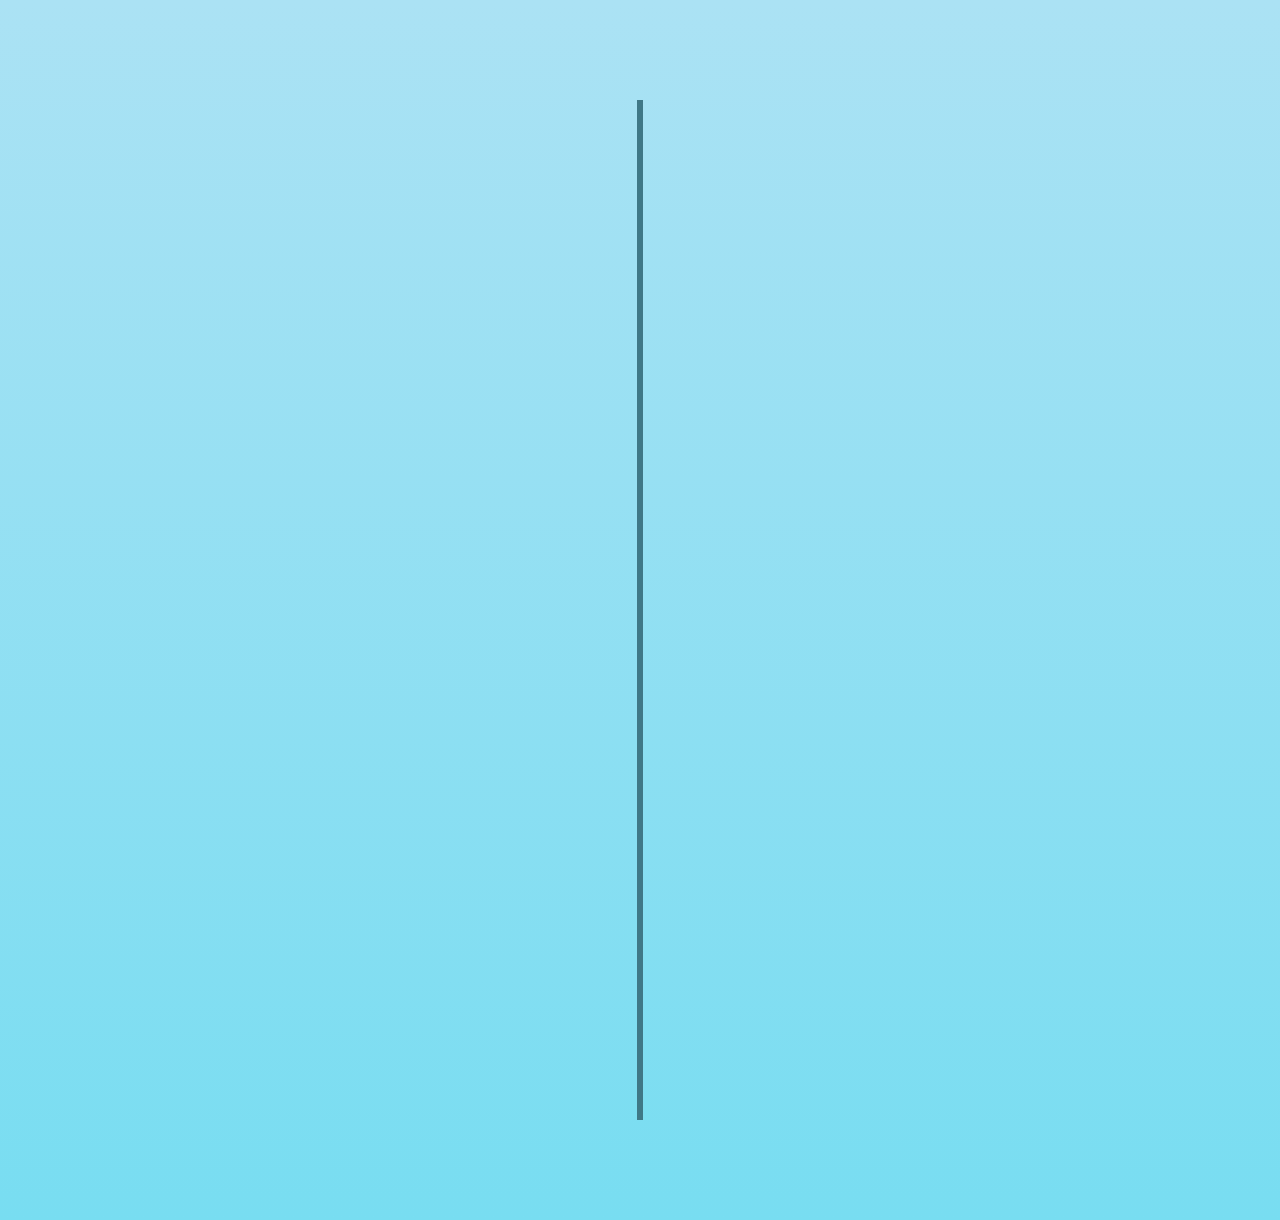
<file: education.html>
<!DOCTYPE html>
<html lang="en">
<head>
    <meta charset="UTF-8">
    <meta name="viewport" content="width=device-width, initial-scale=1.0">
    <title>EDUCATION</title>
    <link rel="stylesheet" href="https://cdnjs.cloudflare.com/ajax/libs/font-awesome/6.4.0/css/all.min.css">
    <link rel="stylesheet" href="edu_style.css"/>
</head>
<body>

    <div class="timeline">
        <div class="container left-container">
            <i class="fas fa-school icon"></i>
            <div class="text-box">
                <h2>MCHS (School)</h2>
                <small>Graduated: 2020</small>
                    <ul>
                        <li>computer science</li>
                        <li>matric percentage:89%</li>
                    </ul>
                <span class="left-container-arrow"></span>
            </div>
        </div>

        <div class="container right-container">
            <i class="fas fa-university icon"></i>
            <div class="text-box">
                <h2>AKHSS (College)</h2>
                <small>2020 - 2022</small>
                    <ul>
                        <li>Pre-Engineering</li>
                        <li>inter percentage:92%</li>
                    </ul> 
                <span class="right-container-arrow"></span>
            </div>
        </div>

        <div class="container left-container">
            <i class="fas fa-graduation-cap icon"></i>
            <div class="text-box">
                <h2>FAST NUCES (University)</h2>
                <small>Aug 2022 - June 2026</small>
                <ul>
                    <li>Bachelor of Science in Computer Science</li>
                    <li> CGPA: 3.75 </li>
                </ul>
                <span class="left-container-arrow"></span>
            </div>
        </div>
    </div>

</body>
</html>
</file>
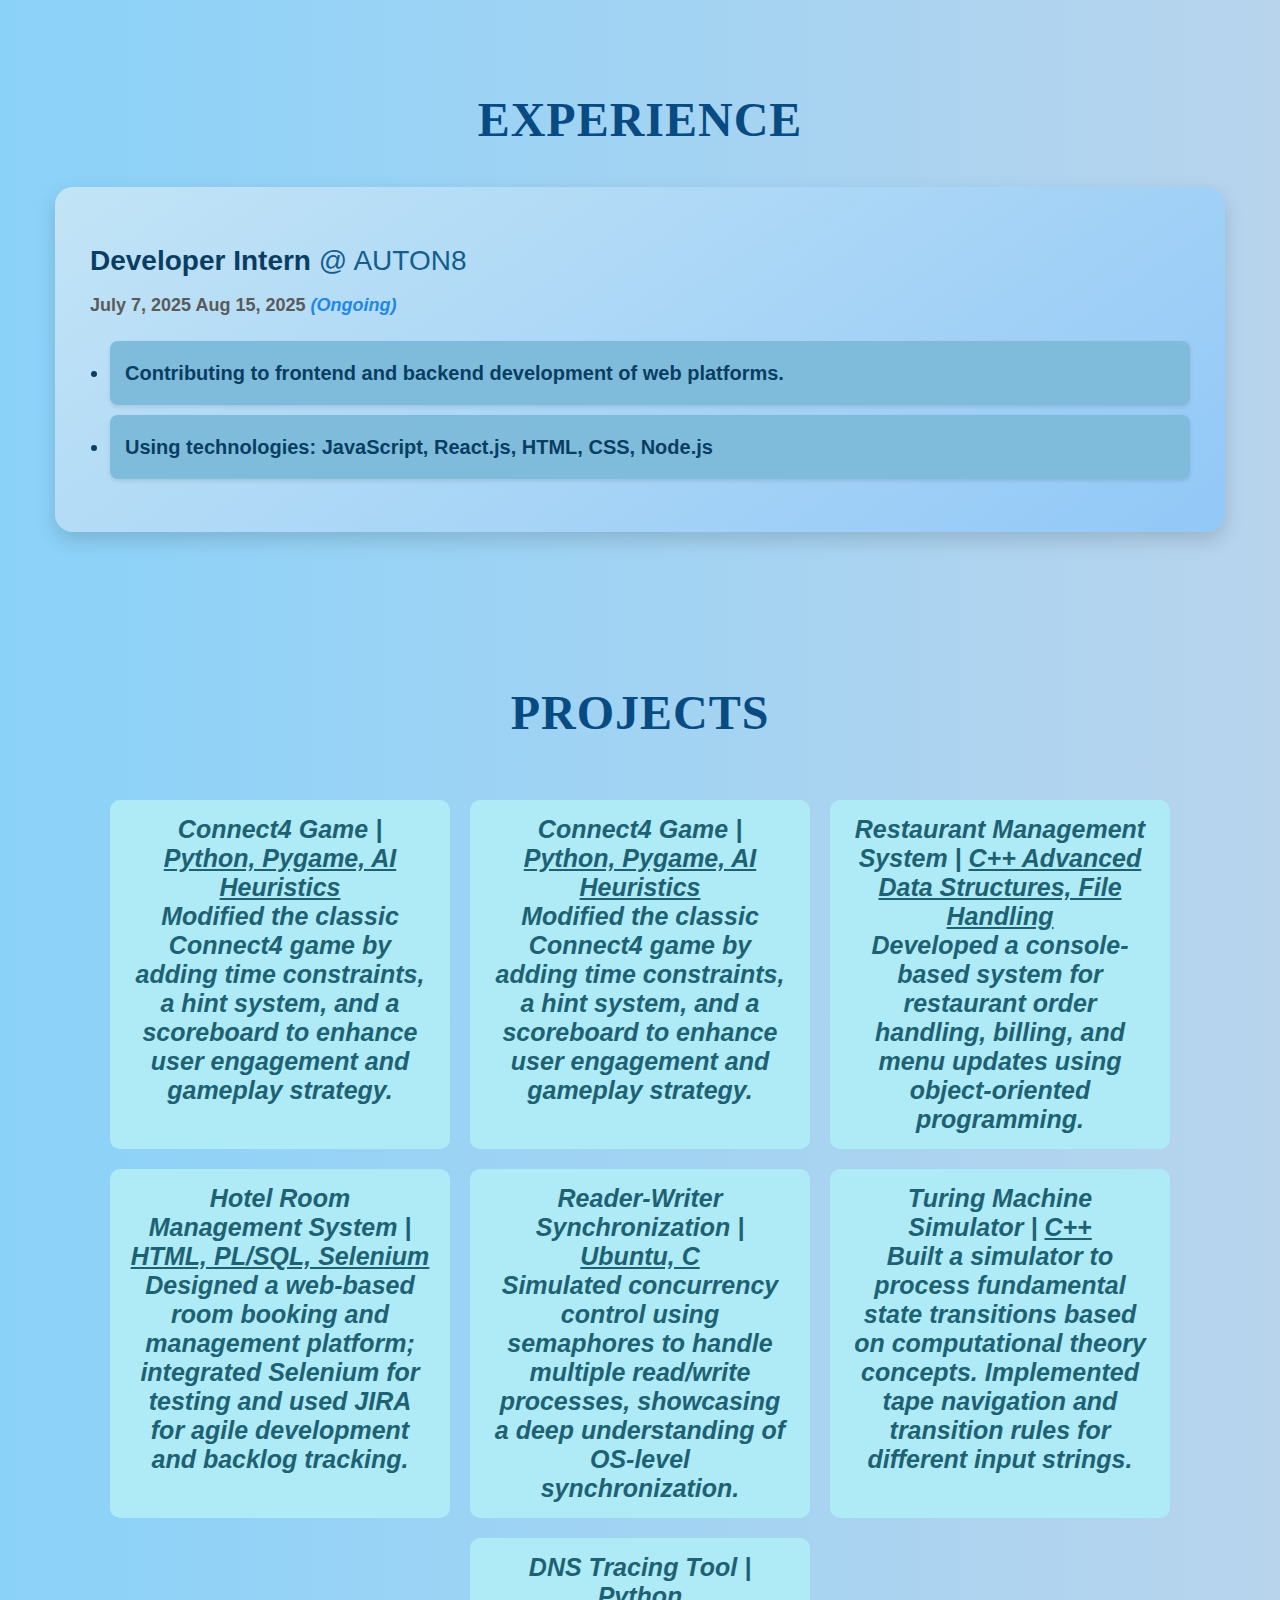
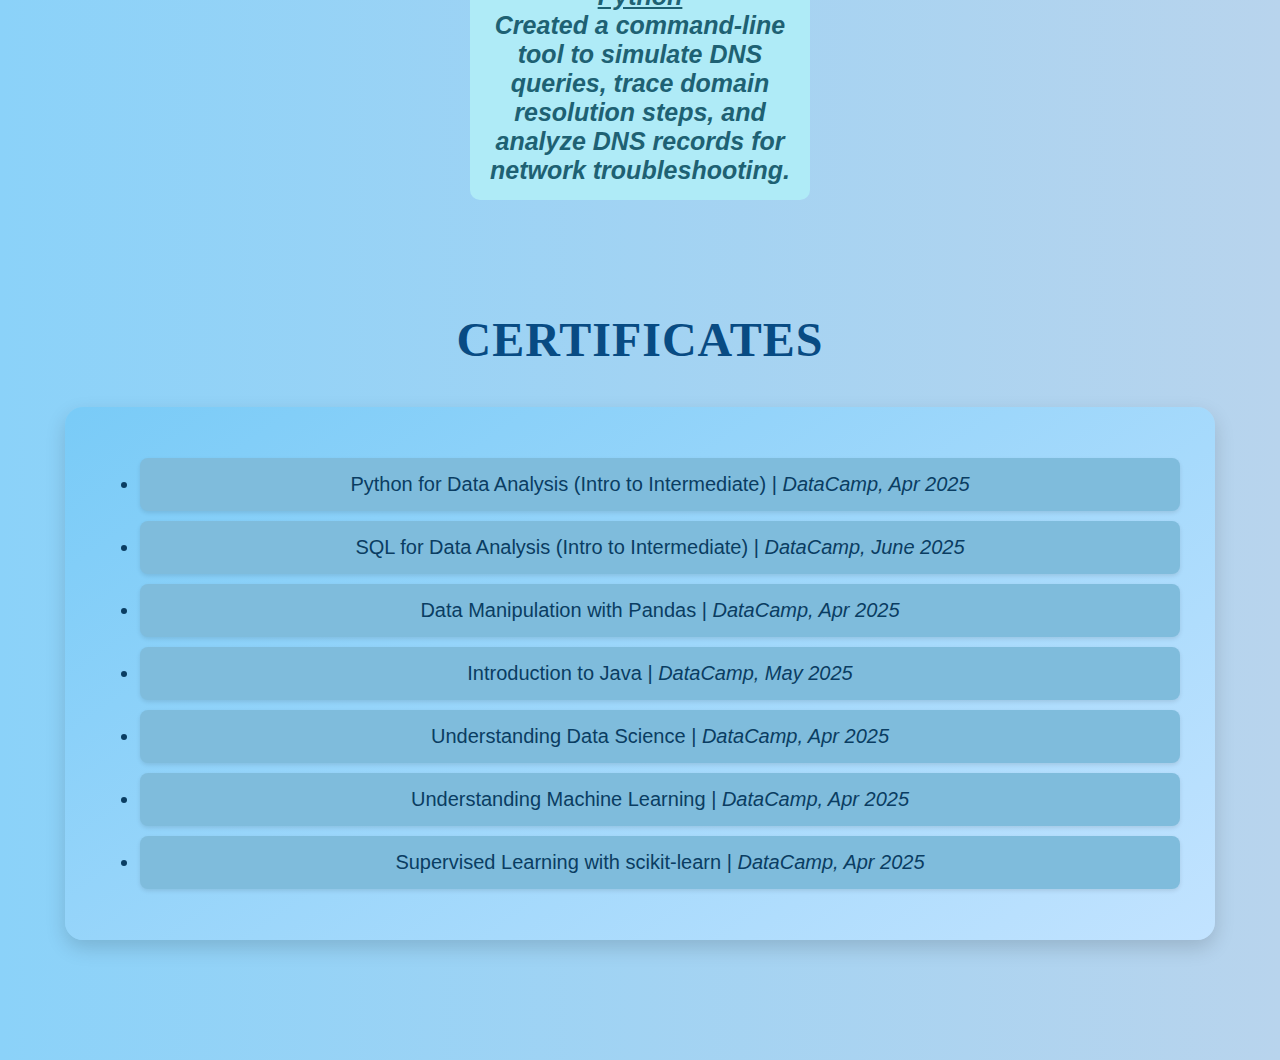
<file: projects.html>
<!DOCTYPE html>
<html lang="en">
<head>
    <meta charset="UTF-8">
    <meta name="viewport" content="width=device-width, initial-scale=1.0">
    <title>PROJECTS</title>
    <link rel="stylesheet"  href="cer_style.css" />
    <link rel="stylesheet"  href="exp_style.css" />
     <link rel="stylesheet"  href="proj_style.css" />
</head>
<body>
     <div class="experience-section">
    <h1 class="experience-title">EXPERIENCE</h1>
    <div class="experience-card">
      <h2 class="role">Developer Intern <span class="company">@ AUTON8</span></h2>
      <p class="duration">July 7, 2025 Aug 15, 2025 <span class="status">(Ongoing)</span></p>
      <div class="details">
        <ul>
          <li class="p6">Contributing to frontend and backend development of web platforms.</li>
          <li class="p6">Using technologies: JavaScript, React.js, HTML, CSS, Node.js</li>
        </ul>
      </div>
    </div>
  </div>
      <div class="project-section">
    <h1 class="project-title">PROJECTS</h1>
     <main>
        <div class="proj-container">
            <div class="proj-box" > 
                <b>Connect4 Game</b> |
        <i> <u>Python, Pygame, AI Heuristics</u></i>
        <br>
        Modified the classic Connect4 game by adding time constraints, a hint system, and a
        scoreboard to enhance user engagement and gameplay strategy.
            </div>
            <div class="proj-box"> 
             <b>Connect4 Game</b> |
            <i> <u>Python, Pygame, AI Heuristics</u></i>
        <br>
        Modified the classic Connect4 game by adding time constraints, a hint system, and a
        scoreboard to enhance user engagement and gameplay strategy.</div>
            <div class="proj-box"> <b> Restaurant Management System </b> |
        <i><u> C++ Advanced Data Structures, File Handling </u></i>
        <br>
        Developed a console-based system for restaurant order handling, billing, and menu updates
        using object-oriented programming.</div>
            <div class="proj-box"><b>
        Hotel Room Management System </b> | 
        <i><u>HTML, PL/SQL, Selenium</u></i>
        <br>
        Designed a web-based room booking and management platform; integrated Selenium for
        testing and used JIRA for agile development and backlog tracking.</div>
         <div class="proj-box"> <b> Reader-Writer Synchronization |</b>
        <i><u> Ubuntu, C </u></i>
        <br>
        Simulated concurrency control using semaphores to handle multiple read/write processes,
        showcasing a deep understanding of OS-level synchronization.</div>
         <div class="proj-box"><b>
        Turing Machine Simulator  </b> | 
        <i><u>C++</u></i>
        <br>
        Built a simulator to process fundamental state transitions based on computational theory
        concepts. Implemented tape navigation and transition rules for different input strings.</div>
         <div class="proj-box">
             <b> DNS Tracing Tool </b> | 
        <i><u> Python</u> </i> 
        <br>
        Created a command-line tool to simulate DNS queries, trace domain resolution steps, and
        analyze DNS records for network troubleshooting.
        </div>
        </div>
           <div class="certificate-section">
    <h1 class="certificate-title">CERTIFICATES</h1>
     <div class="certificate-card">
    <ul>
        <li class="p6">Python for Data Analysis (Intro to Intermediate) | <i>DataCamp, Apr 2025</i></li>
        <li class="p6">SQL for Data Analysis (Intro to Intermediate) | <i>DataCamp, June 2025</i></li>
        <li class="p6">Data Manipulation with Pandas | <i>DataCamp, Apr 2025</i></li>
        <li class="p6">Introduction to Java | <i>DataCamp, May 2025</i></li>
        <li class="p6">Understanding Data Science |<i> DataCamp, Apr 2025</i></li>
        <li class="p6">Understanding Machine Learning | <i>DataCamp, Apr 2025</i> </li>
        <li class="p6">Supervised Learning with scikit-learn | <i>DataCamp, Apr 2025</i></li>
    </ul>
    </div>
     </div>
   </main>
    <button class="toTop" aria-label="Scroll to top" title="Back to top">TOP</button>
   <script src="scrolltop.js"></script>
</body>
</html>
</file>
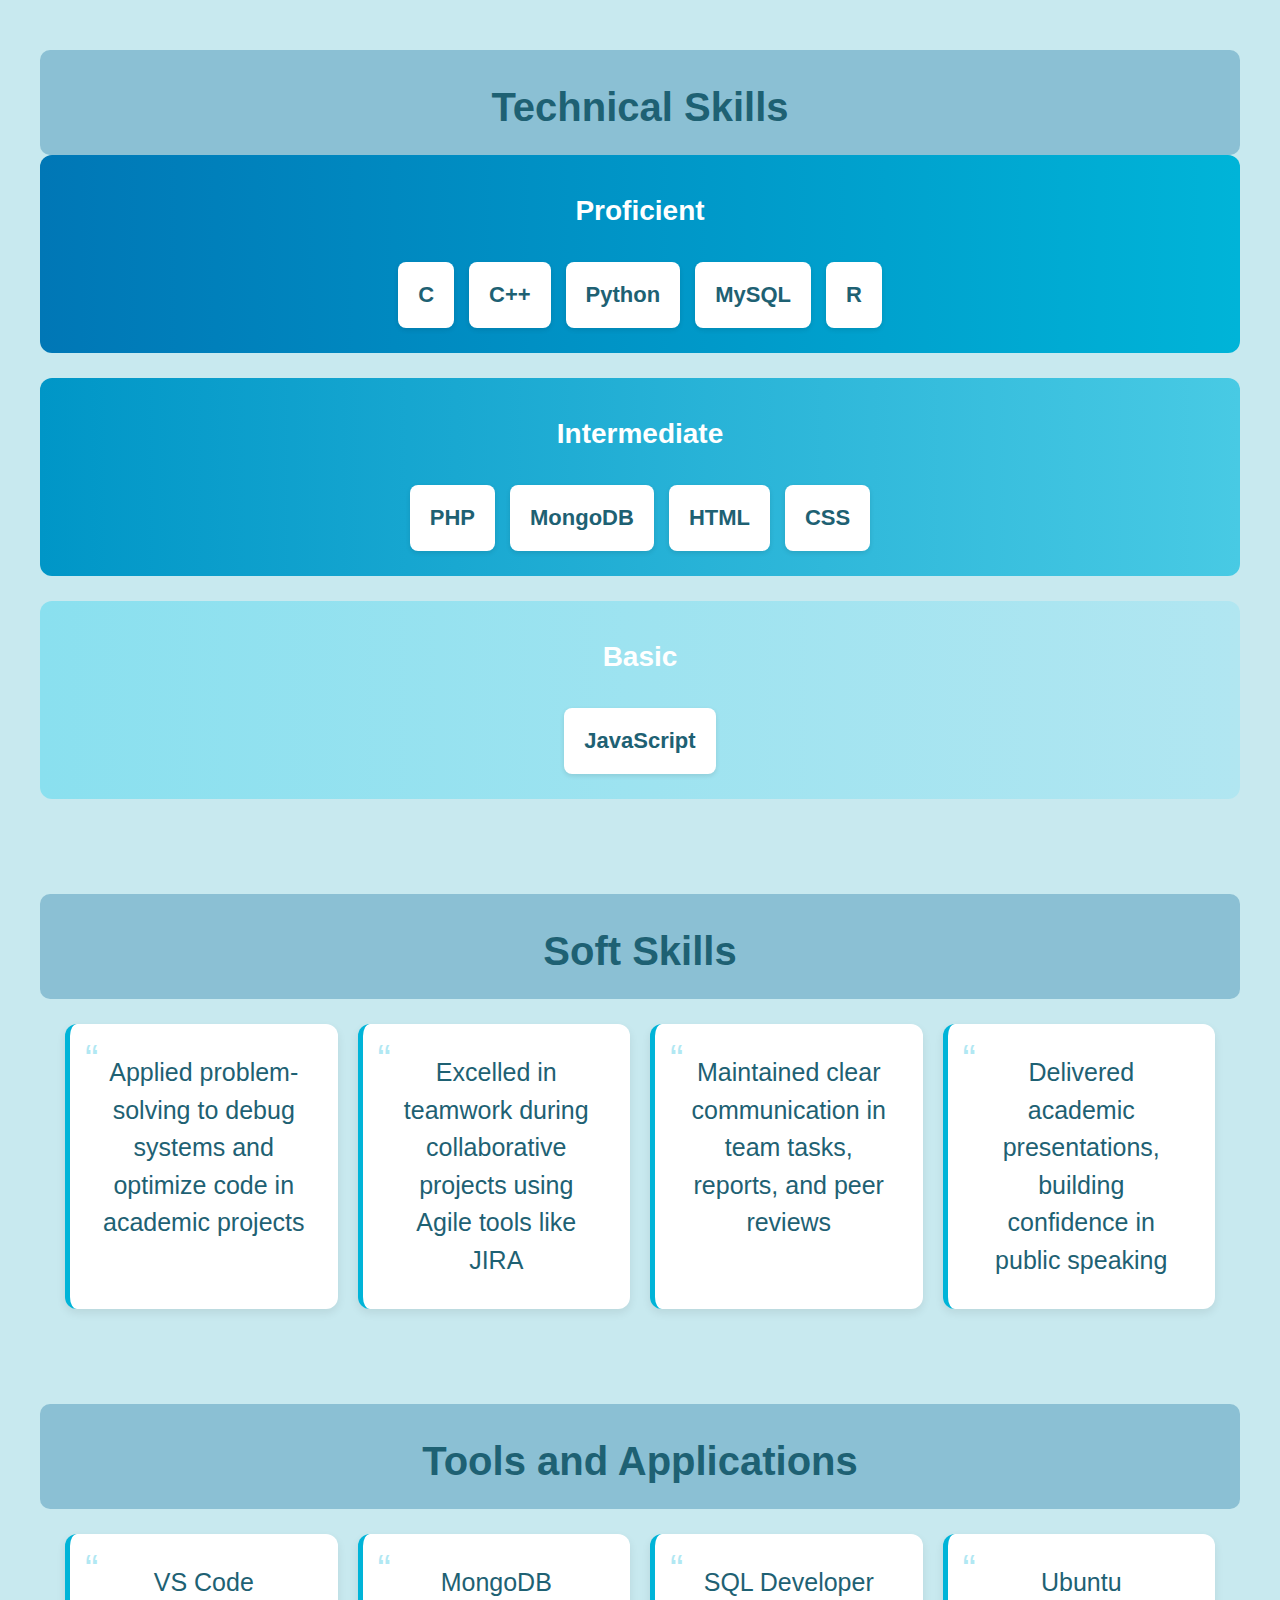
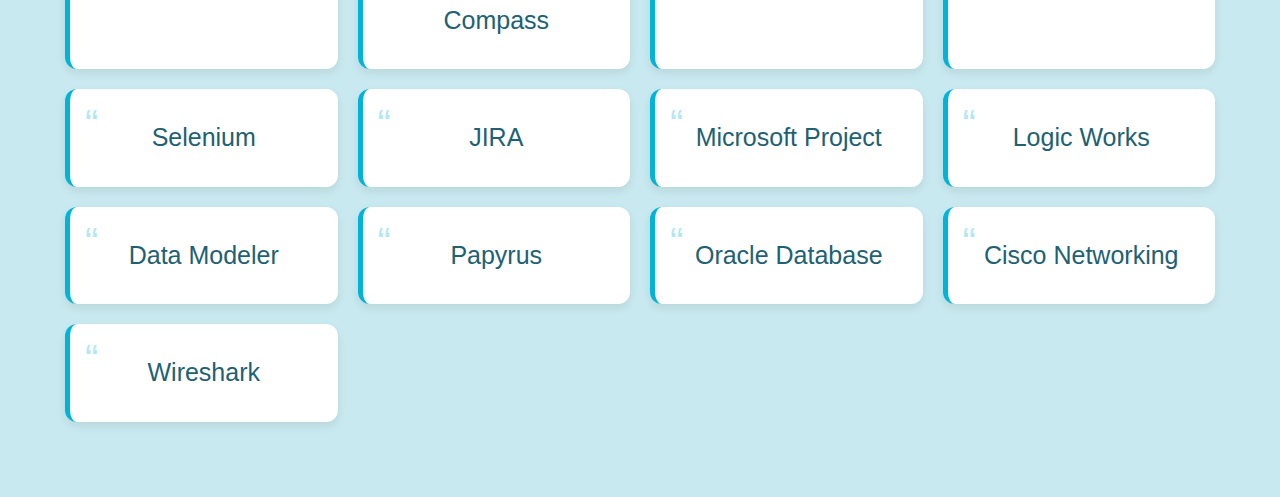
<file: skills.html>
<!DOCTYPE html>
<html lang="en">
<head>
  <meta charset="UTF-8" />
  <meta name="viewport" content="width=device-width, initial-scale=1.0"/>
  <title>Skills</title>
  <link rel="stylesheet" href="skill_style.css" />
</head>
<body>
  <section>
    <div class="blue">
      <h1 class="font">Technical Skills</h1>
    </div>

    <div class="skill-section gradient1">
      <h3 class="level-title">Proficient</h3>
      <div class="skill-container">
        <div class="skill-box">C</div>
        <div class="skill-box">C++</div>
        <div class="skill-box">Python</div>
        <div class="skill-box">MySQL</div>
        <div class="skill-box">R</div>
      </div>
    </div>

    <div class="skill-section gradient2">
      <h3 class="level-title">Intermediate</h3>
      <div class="skill-container">
        <div class="skill-box">PHP</div>
        <div class="skill-box">MongoDB</div>
        <div class="skill-box">HTML</div>
        <div class="skill-box">CSS</div>
      </div>
    </div>

    <div class="skill-section gradient3">
      <h3 class="level-title">Basic</h3>
      <div class="skill-container">
        <div class="skill-box">JavaScript</div>
      </div>
    </div>
  </section>

  <section>
    <div class="blue">
      <h1 class="font">Soft Skills</h1>
    </div>
    <div class="card-grid">
      <div class="card">Applied problem-solving to debug systems and optimize code in academic projects</div>
      <div class="card">Excelled in teamwork during collaborative projects using Agile tools like JIRA</div>
      <div class="card">Maintained clear communication in team tasks, reports, and peer reviews</div>
      <div class="card">Delivered academic presentations, building confidence in public speaking</div>
    </div>
  </section>

  <section>
    <div class="blue">
      <h1 class="font">Tools and Applications</h1>
    </div>
    <div class="card-grid">
      <div class="card">VS Code</div>
      <div class="card">MongoDB Compass</div>
      <div class="card">SQL Developer</div>
      <div class="card">Ubuntu</div>
      <div class="card">Selenium</div>
      <div class="card">JIRA</div>
      <div class="card">Microsoft Project</div>
      <div class="card">Logic Works</div>
      <div class="card">Data Modeler</div>
      <div class="card">Papyrus</div>
      <div class="card">Oracle Database</div>
      <div class="card">Cisco Networking</div>
      <div class="card">Wireshark</div>
    </div>
  </section>

</body>
</html>
</file>
<file: edu_style.css>
* {
    margin: 0;
    padding: 0;
    font-family: Georgia, 'Times New Roman', Times, serif;
    box-sizing: border-box;
}
body {
    min-height: 100vh; 
    background:linear-gradient(to bottom, #abe2f4, #78ddf1);
}
html, body {
  min-height: 100%;
}
.timeline {
    position: relative;
    max-width: 1400px;
    margin: 100px auto;
}

.container {
    position: relative;
    padding: 10px 50px;
    width: 50%;
    opacity: 0;
    animation: fadein 1s ease forwards;
}

@keyframes fadein {
    from { opacity: 0; transform: translateY(40px); }
    to { opacity: 1; transform: translateY(0); }
}

.container:nth-child(1) { animation-delay: 0s; }
.container:nth-child(2) { animation-delay: 0.5s; }
.container:nth-child(3) { animation-delay: 1s; }

.left-container { left: 0; }
.right-container { left: 50%; }

.timeline::after {
    content: '';
    position: absolute;
    width: 6px;
    background: #3f7887;
    top: 0;
    bottom: 0;
    left: 50%;
    margin-left: -3px;
    z-index: -1;
}
.text-box {
    position: relative;
    padding: 20px 30px ;
    border-radius: 6px;
    background: #3f6b78;
    color: white;
    font-size: 30px;
    box-shadow: 0 6px 20px rgba(0,0,0,0.2);
    transition: transform 0.3s ease, box-shadow 0.3s ease;
    min-height: 320px;
    text-align:left;
}

.text-box:hover {
    transform: translateY(-5px);
    box-shadow: 0 12px 25px rgba(0,0,0,0.3);
}

.text-box h2 {
    font-weight: bold;
    margin-bottom: 5px;
}

.text-box small {
    display: inline-block;
    margin-bottom: 15px;
    color: #cdebf2;
}

.text-box p {
    line-height: 1.6;
    font-size: 16px;
}
.left-container-arrow, .right-container-arrow {
    height: 0;
    width: 0;
    position: absolute;
    top: 20px;
    z-index: 1;
    border-top: 15px solid transparent;
    border-bottom: 15px solid transparent;
}

.left-container-arrow {
    border-left: 15px solid #3f7887;
    right: -15px;
}

.right-container-arrow {
    border-right: 15px solid #3f7887;
    left: -15px;
}
.container .icon {
    width: 40px;
    position: absolute;
    border-radius: 50%;
    top: 32px;
    right: -20px;
    z-index: 10;
    color:white;
    font-size:55px;
}
.right-container .icon{
    left: -20px;
}
@media screen and (max-width: 768px) {
    .container {
        width: 100%;
        padding-left: 70px;
        padding-right: 25px;
    }

    .right-container {
        left: 0;
    }

    .timeline::after {
        left: 20px;
    }

    .left-container-arrow, .right-container-arrow {
        display: none;
    }

    .icon {
        right: 10px;
    }
}
</file>
<file: cer_style.css>
body {
  margin: 0;
  font-family: 'Segoe UI', sans-serif;
   background: linear-gradient(to right, #bdd6ec, #76bff7);
  color: #1e1e2f;
}
.p6 {
  background: #cceeff;
  padding: 15px;
  margin: 10px 0;
  border-radius: 8px;
  font-size: 20px;
  box-shadow: 0 2px 4px rgba(0,0,0,0.1);
  transition: transform 0.2s ease;
  color:#084b83
}

.p6:hover {
  transform: scale(1.02);
  background-color: #b3e5fc;
}
.certificate-section {
  text-align: center;
  padding: 60px 20px;
}

.certificate-title {
  font-size: 48px;
  color: #084b83;
  margin-bottom: 40px;
  letter-spacing: 1px;
  font-family:Georgia, 'Times New Roman', Times, serif;
}
.certificate-card {
  width: 90%;
  max-width: 1100px;
  margin: 0 auto;
  background: linear-gradient(145deg, #79cbf7, #c2e3ff);
  padding: 35px;
  border-radius: 18px;
  box-shadow: 0 8px 20px rgba(0, 0, 0, 0.15);
  text-align: center;
}
</file>
<file: exp_style.css>
body {
  margin: 0;
  font-family: 'Segoe UI', sans-serif;
   background: linear-gradient(to right, #c4e2f7, #73b7eb);
  color: #1e1e2f;
}

.experience-section {
  text-align: center;
  padding: 60px 20px;
}

.experience-title {
  font-size: 48px;
  color: #084b83;
  margin-bottom: 40px;
  letter-spacing: 1px;
  font-family:Georgia, 'Times New Roman', Times, serif;
}

.experience-card {
  width: 90%;
  max-width: 1100px;
  margin: 0 auto;
  background: linear-gradient(145deg, #c2e4f6, #92c8f7);
  padding: 35px;
  border-radius: 18px;
  box-shadow: 0 8px 20px rgba(0, 0, 0, 0.15);
  text-align: left;
  font-weight: bold;
}

.role {
  font-size: 28px;
  margin-bottom: 10px;
  color: #0a3d62;
}

.company {
  color: #145d8f;
  font-weight: normal;
}

.duration {
  font-size: 18px;
  color: #5a5a5a;
  margin-bottom: 25px;
}

.status {
  color: #1e88e5;
  font-style: italic;
}

.details ul {
  font-size: 18px;
  padding-left: 20px;
  line-height: 1.7;
  color: #333;
}
.p6 {
  background: #7fbcdc;
  color:#0a3d62;
  padding: 15px;
  margin: 10px 0;
  border-radius: 8px;
  font-size: 18px;
  box-shadow: 0 2px 4px rgba(0,0,0,0.1);
  transition: transform 0.2s ease;
  font-size: 20px;
}
.p6:hover {
  transform: scale(1.02);
  background-color: #b3e5fc;
}
.toTop{
    all:initial;
    height:100px;
    width:100px;
    background:rgb(92, 146, 182);
    border-radius:100%;
    position: fixed;
    right:1rem;
    bottom:1rem;
    display: flex;
    justify-content: center;
    align-items: center;
    font-size: 1.5rem;
    cursor:pointer;
    font-family: verdana;
    opacity:0;
    transition:opacity .3s linear;
    color: white;
    font-weight: bold;
}
html{
    scroll-behavior: smooth;
}
</file>
<file: proj_style.css>
body {
    background:linear-gradient(to right, #8bd2f9, #b8d4ed);
    font-family: 'Segoe UI', Tahoma, Geneva, Verdana, sans-serif;
}
.blue{
    background-color: #8BC0D4;
    line-height: 2;
    letter-spacing: 4px;
    word-spacing: 15px;
}
.font1{
    font-family:'Segoe UI', Tahoma, Geneva, Verdana, sans-serif;
    font-weight: bold;
    font-size: 40px;
    text-align: center;
}
.proj-container {
  display: flex;
  flex-wrap: wrap; 
  justify-content: center;
  gap: 20px;
  padding: 20px;
}
 .proj-box {
  display: block;
  text-decoration: none;
  color: #1E6173;
  font-size: 25px;
  background-color: #afebf7;
  padding: 15px 20px;
  border-radius: 10px;
  font-weight: bold;
  font-style: italic;
  flex-basis: 300px;
  transition: transform 0.3s, background-color 0.3s;
}

.proj-box:hover {
  background-color: #a5dee9;
  transform: scale(1.05);
}
.project-title {
  font-size: 48px;
  color: #084b83;
  margin-bottom: 40px;
  letter-spacing: 1px;
  font-family:Georgia, 'Times New Roman', Times, serif;
}
.project-section {
  text-align: center;
  padding: 60px 20px;
}
</file>
<file: skill_style.css>
body {
  background-color: #C8E9EF;
  font-family: 'Segoe UI', Tahoma, Geneva, Verdana, sans-serif;
  margin: 0;
  padding: 0;
}

h1, h3 {
  margin: 20px 0 10px 0;
  text-align: center;
}

section {
  margin: 30px auto;
  max-width: 1200px;
  padding: 20px;
}

.blue {
  background-color: #8BC0D4;
  padding: 15px;
  text-align: center;
  border-radius: 10px;
}

.font {
  color:#1E6173;
  font-size: 40px;
  font-weight: bold;
}

.level-title {
  font-size: 28px;
  color: white;
  padding: 10px;
  text-align: center;
  font-weight: bold;
}

.skill-section {
  margin-bottom: 25px;
  border-radius: 12px;
  padding: 10px 0;
}

.gradient1 {
  background: linear-gradient(to right, #0077b6, #00b4d8);
}

.gradient2 {
  background: linear-gradient(to right, #0096c7, #48cae4);
}

.gradient3 {
  background: linear-gradient(to right, #8ae0ef, #b1e6f1);
}

.skill-container {
  display: flex;
  flex-wrap: wrap;
  justify-content: center;
  gap: 15px;
  padding: 15px;
}

.skill-box {
  background-color: #ffffff;
  color: #1E6173;
  padding: 20px 20px;
  font-size: 22px;
  border-radius: 8px;
  font-weight: bold;
  box-shadow: 0 2px 5px rgba(0, 0, 0, 0.1);
  transition: transform 0.3s ease, background-color 0.3s ease;
}

.skill-box:hover {
  background-color:  #8dd2e1;
  transform: scale(1.05);
}

.card-grid {
  display: grid;
  grid-template-columns: repeat(auto-fit, minmax(250px, 1fr));
  gap: 20px;
  padding: 25px;
  text-align: center;
}

.card {
  position: relative;
  background-color: #ffffff;
  color: #1E6173;
  padding: 30px 30px;
  border-left: 5px solid #00b4d8;
  font-size: 25px;
  line-height: 1.5;
  border-radius: 12px;
  box-shadow: 0 4px 10px rgba(0, 0, 0, 0.08);
  transition: transform 0.2s ease-in-out;
}
.card::before {
  content: "“";
  font-size: 40px;
  position: absolute;
  left: 15px;
  top: 5px;
  color: #00b4d8;
  opacity: 0.3;
}
.card:hover {
  transform: scale(1.02);
  background-color: #8dd2e1;
}
</file>
